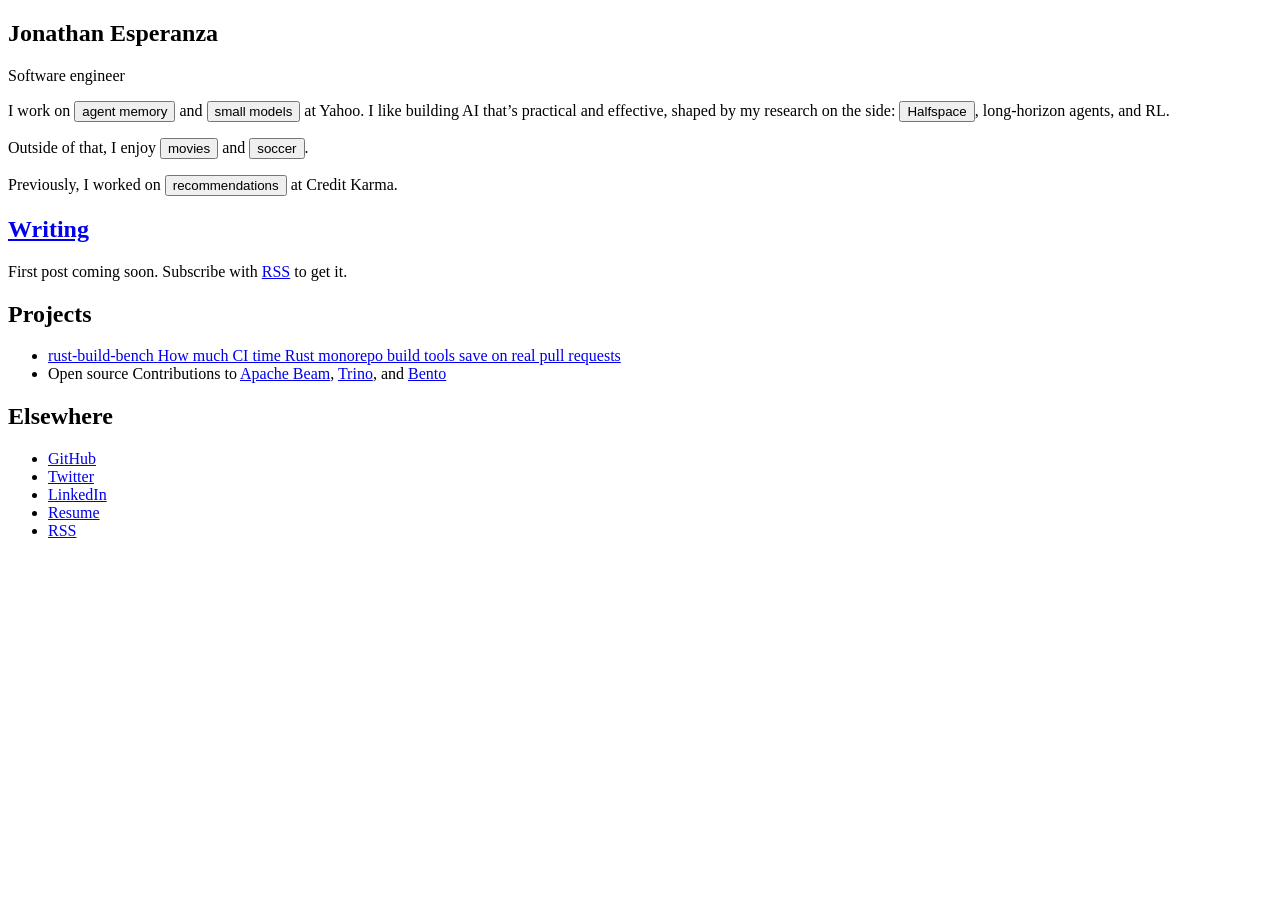
<file: index.html>
<!DOCTYPE html>
<html lang="en">
<head>
  <meta charset="utf-8">
  <meta name="viewport" content="width=device-width, initial-scale=1">
  <title>Jonathan Esperanza</title>
  <meta name="description" content="Jonathan Esperanza is an applied AI engineer building production LLM systems.">
  <meta property="og:title" content="Jonathan Esperanza">
  <meta property="og:description" content="Jonathan Esperanza is an applied AI engineer building production LLM systems.">
  <meta property="og:type" content="website">
  <meta property="og:site_name" content="Jonathan Esperanza">
  <meta property="og:url" content="https://jonathanesperanza.com/">
  <link rel="canonical" href="https://jonathanesperanza.com/">
  <link rel="alternate" type="application/atom+xml" title="Jonathan Esperanza" href="https://jonathanesperanza.com/posts/atom.xml">
  <link rel="icon" href="https://jonathanesperanza.com/favicon-32.png?h=7c3f1f9605f81acbb7aa" type="image/png" sizes="32x32">
  <link rel="icon" href="https://jonathanesperanza.com/favicon-192.png?h=323bca9dcb4512a226b9" type="image/png" sizes="192x192">
  <link rel="apple-touch-icon" href="https://jonathanesperanza.com/apple-touch-icon.png?h=c0cc1563b5eac4ba99a3">
  <link rel="preload" href="https://jonathanesperanza.com/fonts/schibsted-grotesk.woff" as="font" type="font/woff" crossorigin>
  <link rel="stylesheet" href="https://jonathanesperanza.com/global.css?h=cde7f1937ef596006574">
  <meta name="theme-color" content="#FAFAFB" media="(prefers-color-scheme: light)">
  <meta name="theme-color" content="#0B0C0E" media="(prefers-color-scheme: dark)">
</head>
<body>
  <main>
    
<section class="lead">
  <h1 class="intro-name">Jonathan Esperanza</h1>
  <p class="intro-role">Software engineer</p>
  <p>I work on 
<button type="button" class="term" data-term="memory" aria-expanded="false">agent memory</button><span class="term-source" id="term-memory" data-label="Memory Platform, Yahoo" hidden>Unifies signals from Mail, Search, Finance, Shopping, and Scout into versioned, agent-ready profiles for 80M users. Extraction runs at 2,000 events a second, and agents retrieve memories with hybrid keyword and semantic search.</span> and 
<button type="button" class="term" data-term="slm" aria-expanded="false">small models</button><span class="term-source" id="term-slm" data-label="Fine-tuned models, Yahoo" hidden>Fine-tuned a model that outperformed Gemini 2.5 Flash Lite for memory extraction, with 2.5x lower latency, 2.1x lower cost, and more faithful output (0.92 vs 0.79).</span> at Yahoo. I like building AI that’s practical and effective, shaped by my research on the side: 
<button type="button" class="term" data-term="halfspace" aria-expanded="false">Halfspace</button><span class="term-source" id="term-halfspace" data-label="Halfspace Labs" hidden>A research lab building software that makes AI simple and accessible.</span>, long-horizon agents, and RL.</p>
<p>Outside of that, I enjoy 
<button type="button" class="term" data-term="movies" aria-expanded="false">movies</button><span class="term-source" id="term-movies" data-label="Favorite movies" hidden>Memento, the Ocean’s series, and The Prestige.</span> and 
<button type="button" class="term" data-term="soccer" aria-expanded="false">soccer</button><span class="term-source" id="term-soccer" data-label="Favorite team" hidden>FC Barcelona.</span>.</p>
<p>Previously, I worked on 
<button type="button" class="term" data-term="ck" aria-expanded="false">recommendations</button><span class="term-source" id="term-ck" data-label="Credit Karma, 2022 to 2025" hidden>Recommendations Platform, promoted from SWE I to SWE IV. Worked on inference at 9B predictions a day, moved model serving to Triton, and cut $2.6M a year in data costs.</span> at Credit Karma.</p>

</section>


<section class="block">
  <h2 class="label"><a href="https://jonathanesperanza.com/posts/">Writing</a></h2>
  <p class="quiet">First post coming soon. Subscribe with <a href="https://jonathanesperanza.com/posts/atom.xml">RSS</a> to get it.</p>
</section>

<section class="block">
  <h2 class="label">Projects</h2>
  <ul class="rows">
    <li>
      <a class="row" href="https://github.com/jesperanzasolo/rust-build-bench">
        <span class="row-main">
          <span class="row-title">rust-build-bench</span>
          <span class="row-desc">How much CI time Rust monorepo build tools save on real pull requests</span>
        </span>
      </a>
    </li>
    <li>
      <div class="row is-static">
        <span class="row-main">
          <span class="row-title">Open source</span>
          <span class="row-desc">Contributions to <a href="https://beam.apache.org/">Apache Beam</a>, <a href="https://trino.io/">Trino</a>, and <a href="https://github.com/warpstreamlabs/bento">Bento</a></span>
        </span>
      </div>
    </li>
  </ul>
</section>


<section class="block">
  <h2 class="label">Elsewhere</h2>
  <ul class="inline-links">
    <li><a href="https://github.com/jesperanzasolo" rel="me noopener">GitHub</a></li>
    <li><a href="https://x.com/jesperanzasolo" rel="me noopener">Twitter</a></li>
    <li><a href="https://www.linkedin.com/in/jonathanesperanza/" rel="me noopener">LinkedIn</a></li>
    <li><a href="https://jonathanesperanza.com/files/cv.pdf">Resume</a></li>
    <li><a href="https://jonathanesperanza.com/posts/atom.xml">RSS</a></li>
  </ul>
</section>

<script src="https://jonathanesperanza.com/js/terms.js?h=a1f08c697731e1b11448" defer></script>

  </main>

</body>
</html>
</file>
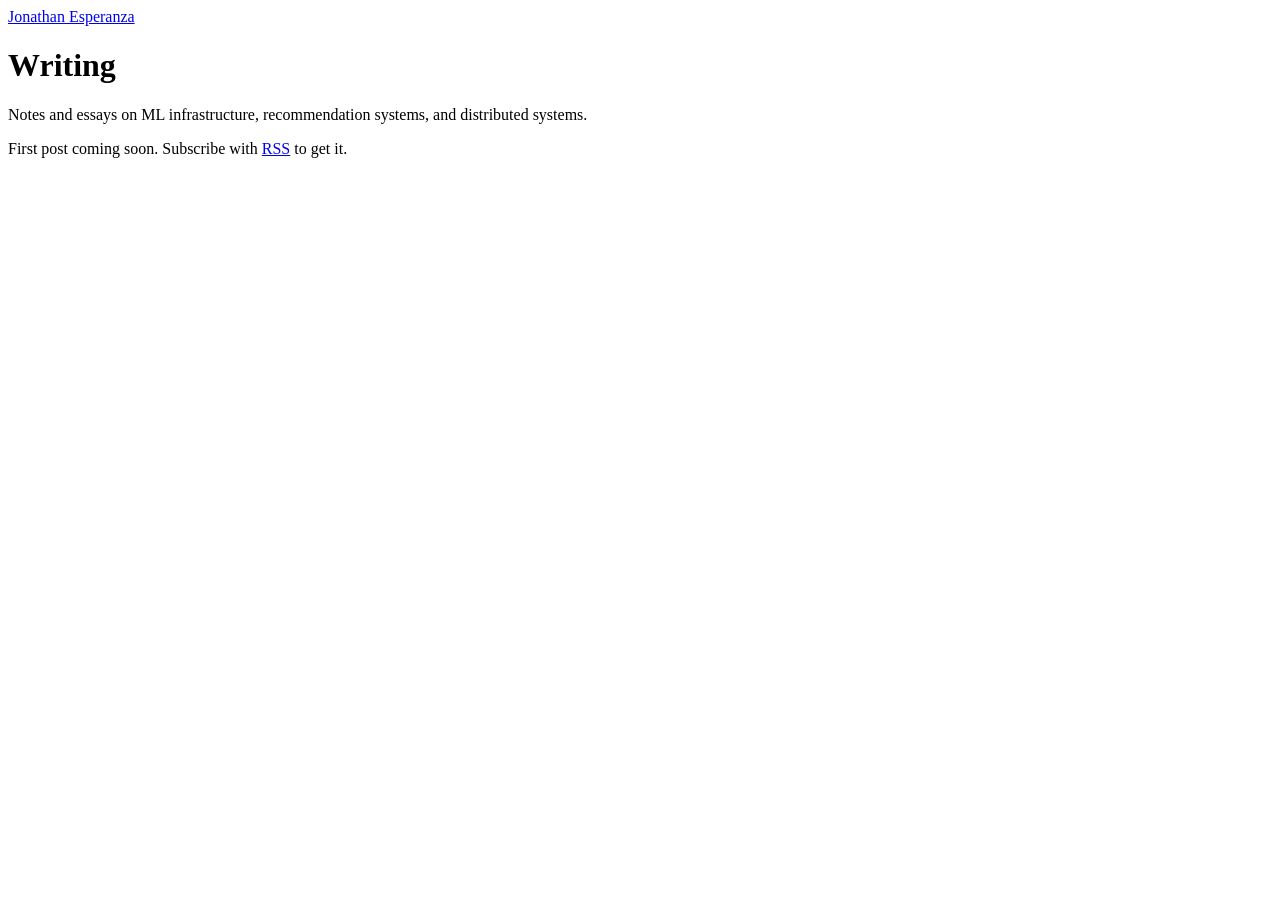
<file: posts/index.html>
<!DOCTYPE html>
<html lang="en">
<head>
  <meta charset="utf-8">
  <meta name="viewport" content="width=device-width, initial-scale=1">
  <title>Writing | Jonathan Esperanza</title>
  <meta name="description" content="Notes and essays on ML infrastructure, recommendation systems, and distributed systems.">
  <meta property="og:title" content="Writing | Jonathan Esperanza">
  <meta property="og:description" content="Notes and essays on ML infrastructure, recommendation systems, and distributed systems.">
  <meta property="og:type" content="website">
  <meta property="og:site_name" content="Jonathan Esperanza">
  <meta property="og:url" content="https://jonathanesperanza.com/posts/">
  <link rel="canonical" href="https://jonathanesperanza.com/posts/">
  <link rel="alternate" type="application/atom+xml" title="Jonathan Esperanza" href="https://jonathanesperanza.com/posts/atom.xml">
  <link rel="icon" href="https://jonathanesperanza.com/favicon-32.png?h=7c3f1f9605f81acbb7aa" type="image/png" sizes="32x32">
  <link rel="icon" href="https://jonathanesperanza.com/favicon-192.png?h=323bca9dcb4512a226b9" type="image/png" sizes="192x192">
  <link rel="apple-touch-icon" href="https://jonathanesperanza.com/apple-touch-icon.png?h=c0cc1563b5eac4ba99a3">
  <link rel="preload" href="https://jonathanesperanza.com/fonts/schibsted-grotesk.woff" as="font" type="font/woff" crossorigin>
  <link rel="stylesheet" href="https://jonathanesperanza.com/global.css?h=cde7f1937ef596006574">
  <meta name="theme-color" content="#FAFAFB" media="(prefers-color-scheme: light)">
  <meta name="theme-color" content="#0B0C0E" media="(prefers-color-scheme: dark)">
</head>
<body>
  <header class="masthead">
    <a class="name" href="https://jonathanesperanza.com/" rel="home">Jonathan Esperanza</a>
  </header>
  <main>
    
<header class="page-head">
  <h1 class="title">Writing</h1><p class="quiet sub">Notes and essays on ML infrastructure, recommendation systems, and distributed systems.</p>
</header>
<p class="quiet">First post coming soon. Subscribe with <a href="https://jonathanesperanza.com/posts/atom.xml">RSS</a> to get it.</p>

  </main>

</body>
</html>
</file>
